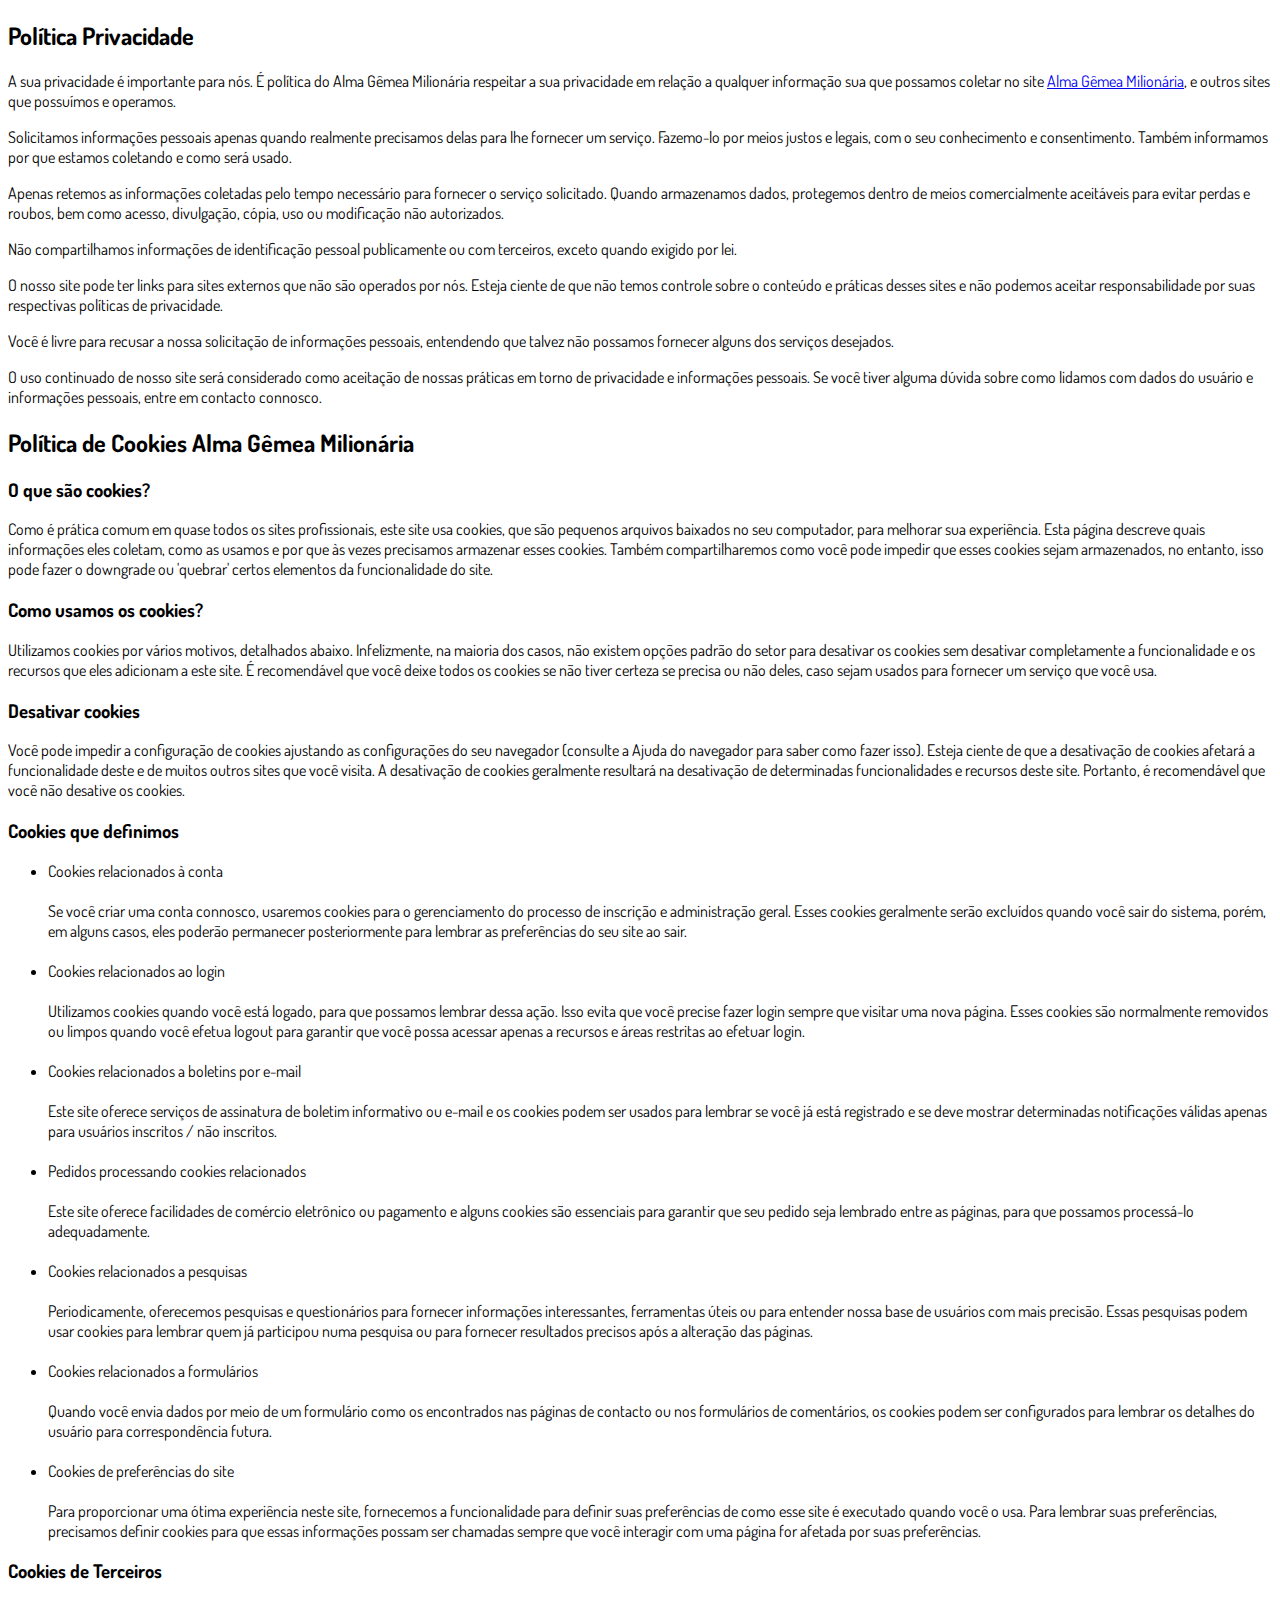
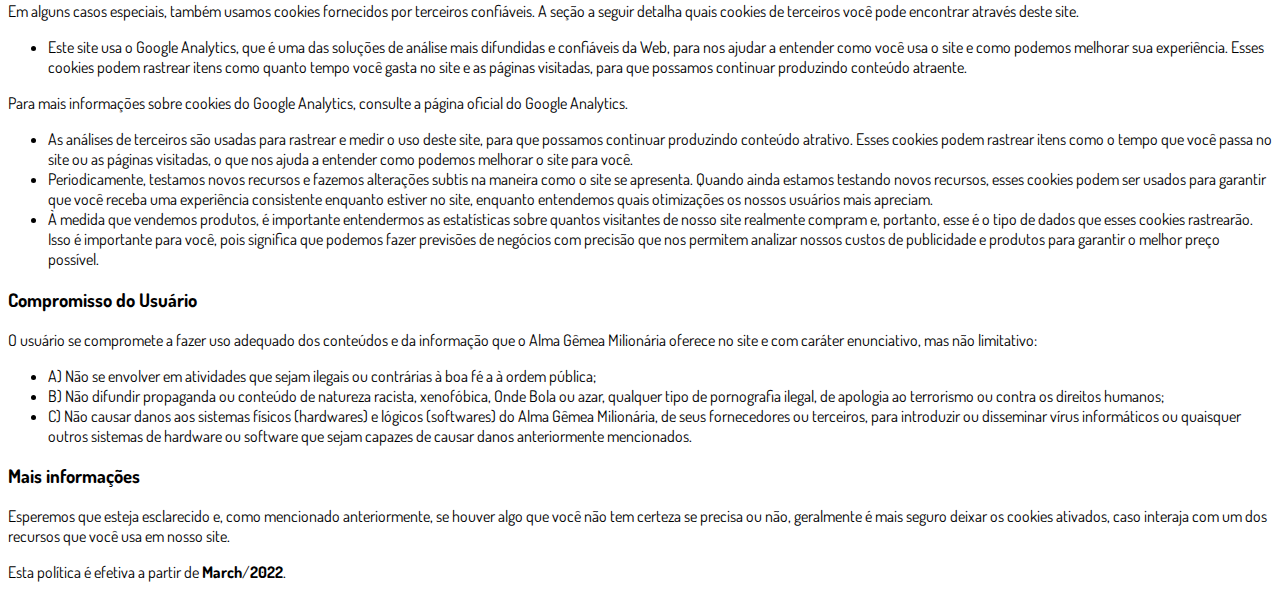
<file: agm/privacidade.html>
<!DOCTYPE html>
<html lang="pt-br">
  <head>
    <meta charset="utf-8">
    <meta name="viewport" content="width=device-width, initial-scale=1, shrink-to-fit=no">

    <link rel="stylesheet" href="https://stackpath.bootstrapcdn.com/bootstrap/4.1.3/css/bootstrap.min.css" integrity="sha384-MCw98/SFnGE8fJT3GXwEOngsV7Zt27NXFoaoApmYm81iuXoPkFOJwJ8ERdknLPMO" crossorigin="anonymous">

    <link rel="preconnect" href="https://fonts.googleapis.com">
    <link rel="preconnect" href="https://fonts.gstatic.com" crossorigin>
    <link href="https://fonts.googleapis.com/css2?family=Dosis:wght@200;300;400;500;600;700;800&display=swap" rel="stylesheet">
    
    <!-- Ícone da Página -->
    <link rel="shortcut icon" type="image/jpg" href="./assets/img/favicon.png">

    <!-- Título da Página -->
    <title>Política de Privacidade | Alma Gêmea Milionária</title>
    
    <style type="text/css">
      body {
        font-family: 'Dosis', sans-serif;
      }
    </style>

  </head>
  <body>
    
    <div class="container py-5">
      <div class="row justify-content-center">
        <div class="col-lg-8">
          <h2>Política Privacidade</h2>                    <p>A sua privacidade é importante para nós. É política do Alma Gêmea Milionária respeitar a sua privacidade em relação a qualquer informação sua que possamos coletar no site <a href="#">Alma Gêmea Milionária</a>, e outros sites que possuímos e operamos.</p>                    <p>Solicitamos informações pessoais apenas quando realmente precisamos delas para lhe fornecer um serviço. Fazemo-lo por meios justos e legais, com o seu conhecimento e consentimento. Também informamos por que estamos coletando e como será usado.                    </p>                    <p>Apenas retemos as informações coletadas pelo tempo necessário para fornecer o serviço solicitado. Quando armazenamos dados, protegemos dentro de meios comercialmente aceitáveis ​​para evitar perdas e roubos, bem como acesso, divulgação, cópia, uso ou                        modificação não autorizados.</p>                    <p>Não compartilhamos informações de identificação pessoal publicamente ou com terceiros, exceto quando exigido por lei.</p>                    <p>O nosso site pode ter links para sites externos que não são operados por nós. Esteja ciente de que não temos controle sobre o conteúdo e práticas desses sites e não podemos aceitar responsabilidade por suas respectivas políticas de privacidade</a>.                    </p>                    <p>Você é livre para recusar a nossa solicitação de informações pessoais, entendendo que talvez não possamos fornecer alguns dos serviços desejados.</p>                    <p>O uso continuado de nosso site será considerado como aceitação de nossas práticas em torno de privacidade e informações pessoais. Se você tiver alguma dúvida sobre como lidamos com dados do usuário e informações pessoais, entre em contacto connosco.</p>                    <h2>Política de Cookies Alma Gêmea Milionária</h2>                    <h3>O que são cookies?</h3>                    <p>Como é prática comum em quase todos os sites profissionais, este site usa cookies, que são pequenos arquivos baixados no seu computador, para melhorar sua experiência. Esta página descreve quais informações eles coletam, como as usamos e por que às vezes                        precisamos armazenar esses cookies. Também compartilharemos como você pode impedir que esses cookies sejam armazenados, no entanto, isso pode fazer o downgrade ou 'quebrar' certos elementos da funcionalidade do site.</p>                    <h3>Como usamos os cookies?</h3>                    <p>Utilizamos cookies por vários motivos, detalhados abaixo. Infelizmente, na maioria dos casos, não existem opções padrão do setor para desativar os cookies sem desativar completamente a funcionalidade e os recursos que eles adicionam a este site. É recomendável                        que você deixe todos os cookies se não tiver certeza se precisa ou não deles, caso sejam usados ​​para fornecer um serviço que você usa.</p>                    <h3>Desativar cookies</h3>                    <p>Você pode impedir a configuração de cookies ajustando as configurações do seu navegador (consulte a Ajuda do navegador para saber como fazer isso). Esteja ciente de que a desativação de cookies afetará a funcionalidade deste e de muitos outros sites que                        você visita. A desativação de cookies geralmente resultará na desativação de determinadas funcionalidades e recursos deste site. Portanto, é recomendável que você não desative os cookies.</p>                    <h3>Cookies que definimos</h3>                    <ul>                        <li>                            Cookies relacionados à conta<br><br> Se você criar uma conta connosco, usaremos cookies para o gerenciamento do processo de inscrição e administração geral. Esses cookies geralmente serão excluídos quando você sair do sistema, porém, em alguns                            casos, eles poderão permanecer posteriormente para lembrar as preferências do seu site ao sair.<br><br>                        </li>                        <li>                            Cookies relacionados ao login<br><br> Utilizamos cookies quando você está logado, para que possamos lembrar dessa ação. Isso evita que você precise fazer login sempre que visitar uma nova página. Esses cookies são normalmente removidos ou limpos                            quando você efetua logout para garantir que você possa acessar apenas a recursos e áreas restritas ao efetuar login.<br><br>                        </li>                        <li>                            Cookies relacionados a boletins por e-mail<br><br> Este site oferece serviços de assinatura de boletim informativo ou e-mail e os cookies podem ser usados ​​para lembrar se você já está registrado e se deve mostrar determinadas notificações                            válidas apenas para usuários inscritos / não inscritos.<br><br>                        </li>                        <li>                            Pedidos processando cookies relacionados<br><br> Este site oferece facilidades de comércio eletrônico ou pagamento e alguns cookies são essenciais para garantir que seu pedido seja lembrado entre as páginas, para que possamos processá-lo adequadamente.<br><br>                        </li>                        <li>                            Cookies relacionados a pesquisas<br><br> Periodicamente, oferecemos pesquisas e questionários para fornecer informações interessantes, ferramentas úteis ou para entender nossa base de usuários com mais precisão. Essas pesquisas podem usar cookies                            para lembrar quem já participou numa pesquisa ou para fornecer resultados precisos após a alteração das páginas.<br><br>                        </li>                        <li>                            Cookies relacionados a formulários<br><br> Quando você envia dados por meio de um formulário como os encontrados nas páginas de contacto ou nos formulários de comentários, os cookies podem ser configurados para lembrar os detalhes do usuário                            para correspondência futura.<br><br>                        </li>                        <li>                            Cookies de preferências do site<br><br> Para proporcionar uma ótima experiência neste site, fornecemos a funcionalidade para definir suas preferências de como esse site é executado quando você o usa. Para lembrar suas preferências, precisamos                            definir cookies para que essas informações possam ser chamadas sempre que você interagir com uma página for afetada por suas preferências.<br>                        </li>                    </ul>                    <h3>Cookies de Terceiros</h3>                    <p>Em alguns casos especiais, também usamos cookies fornecidos por terceiros confiáveis. A seção a seguir detalha quais cookies de terceiros você pode encontrar através deste site.</p>                    <ul>                        <li>                            Este site usa o Google Analytics, que é uma das soluções de análise mais difundidas e confiáveis ​​da Web, para nos ajudar a entender como você usa o site e como podemos melhorar sua experiência. Esses cookies podem rastrear itens como quanto tempo                            você gasta no site e as páginas visitadas, para que possamos continuar produzindo conteúdo atraente.                        </li>                    </ul>                    <p>Para mais informações sobre cookies do Google Analytics, consulte a página oficial do Google Analytics.</p>                    <ul>                        <li>                            As análises de terceiros são usadas para rastrear e medir o uso deste site, para que possamos continuar produzindo conteúdo atrativo. Esses cookies podem rastrear itens como o tempo que você passa no site ou as páginas visitadas, o que nos ajuda a entender                            como podemos melhorar o site para você.</li>                        <li>                            Periodicamente, testamos novos recursos e fazemos alterações subtis na maneira como o site se apresenta. Quando ainda estamos testando novos recursos, esses cookies podem ser usados ​​para garantir que você receba uma experiência consistente enquanto                            estiver no site, enquanto entendemos quais otimizações os nossos usuários mais apreciam.</li>                        <li>                            À medida que vendemos produtos, é importante entendermos as estatísticas sobre quantos visitantes de nosso site realmente compram e, portanto, esse é o tipo de dados que esses cookies rastrearão. Isso é importante para você, pois significa que podemos                            fazer previsões de negócios com precisão que nos permitem analizar nossos custos de publicidade e produtos para garantir o melhor preço possível.</li>                                            </ul>                    <h3>Compromisso do Usuário</h3>                                <p>O usuário se compromete a fazer uso adequado dos conteúdos e da informação que o Alma Gêmea Milionária oferece no site e com caráter enunciativo, mas não limitativo:</p>                                        <ul>                        <li>A) Não se envolver em atividades que sejam ilegais ou contrárias à boa fé a à ordem pública;</li>                        <li>B) Não difundir propaganda ou conteúdo de natureza racista, xenofóbica, <a style='color: inherit !important; text-decoration:none !important;' href='https://ondeapostar.pt/onde-da-a-bola/'>Onde Bola</a> ou azar, qualquer tipo de pornografia ilegal, de apologia ao terrorismo ou contra os direitos humanos;</li>                        <li>C) Não causar danos aos sistemas físicos (hardwares) e lógicos (softwares) do Alma Gêmea Milionária, de seus fornecedores ou terceiros, para introduzir ou disseminar vírus informáticos ou quaisquer outros sistemas de hardware ou software que sejam capazes de causar danos anteriormente mencionados.</li>                    </ul>                                        <h3>Mais informações</h3>                    <p>Esperemos que esteja esclarecido e, como mencionado anteriormente, se houver algo que você não tem certeza se precisa ou não, geralmente é mais seguro deixar os cookies ativados, caso interaja com um dos recursos que você usa em nosso site.</p>                    <p>Esta política é efetiva a partir de <strong>March</strong>/<strong>2022</strong>.</p>
        </div>
      </div>
    </div>

    <script src="https://code.jquery.com/jquery-3.3.1.slim.min.js" integrity="sha384-q8i/X+965DzO0rT7abK41JStQIAqVgRVzpbzo5smXKp4YfRvH+8abtTE1Pi6jizo" crossorigin="anonymous"></script>
    <script src="https://cdnjs.cloudflare.com/ajax/libs/popper.js/1.14.3/umd/popper.min.js" integrity="sha384-ZMP7rVo3mIykV+2+9J3UJ46jBk0WLaUAdn689aCwoqbBJiSnjAK/l8WvCWPIPm49" crossorigin="anonymous"></script>
    <script src="https://stackpath.bootstrapcdn.com/bootstrap/4.1.3/js/bootstrap.min.js" integrity="sha384-ChfqqxuZUCnJSK3+MXmPNIyE6ZbWh2IMqE241rYiqJxyMiZ6OW/JmZQ5stwEULTy" crossorigin="anonymous"></script>
  </body>
</html>
</file>
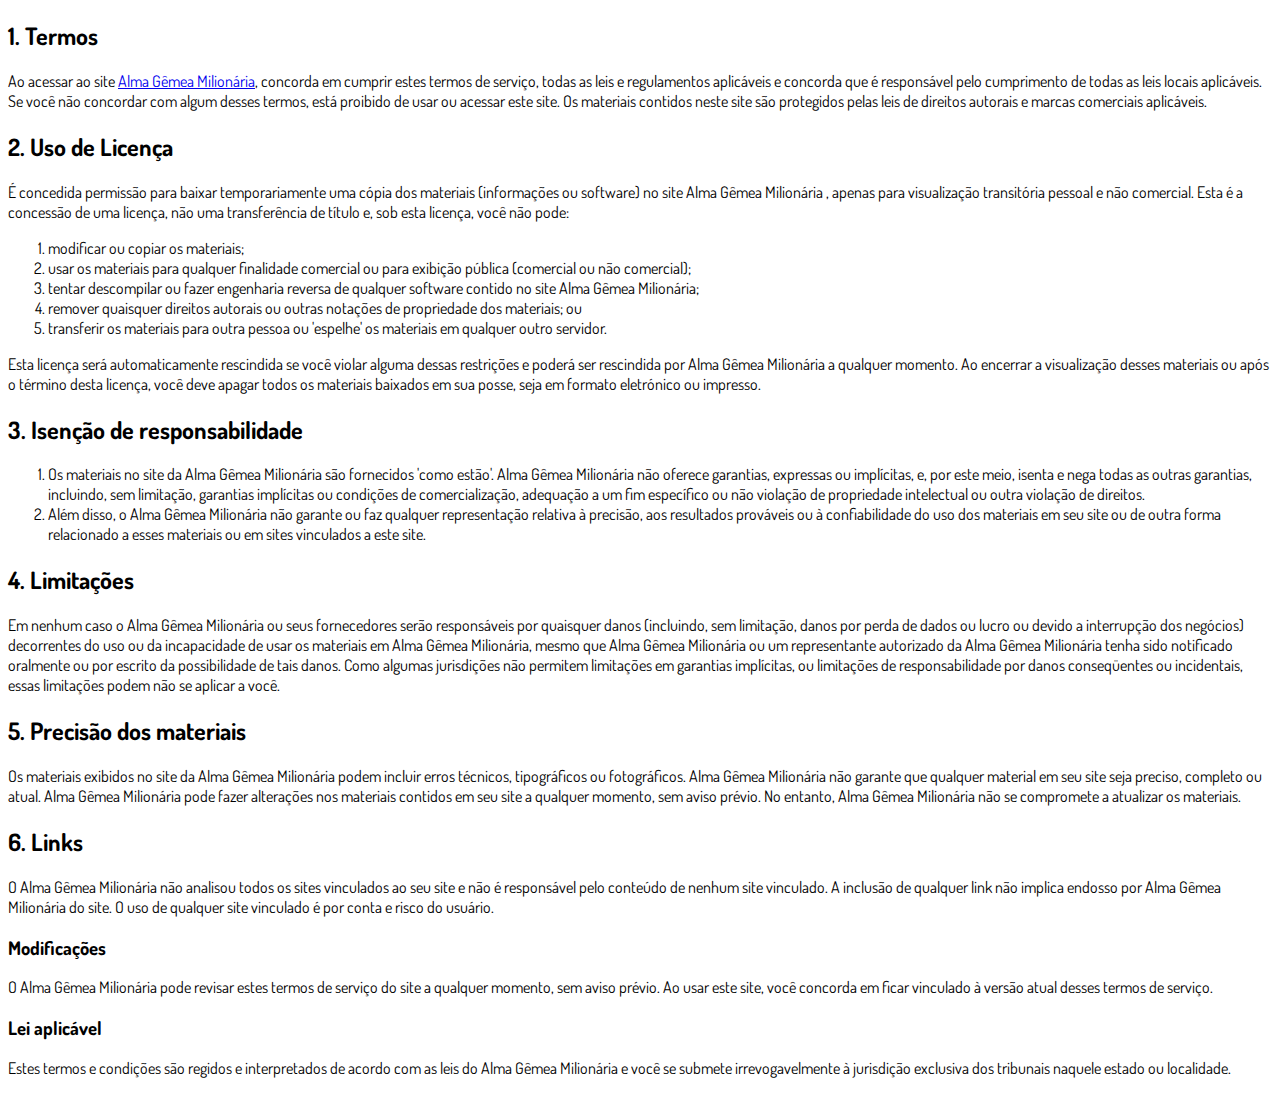
<file: agm/termos.html>
<!DOCTYPE html>
<html lang="pt-br">
  <head>
    <meta charset="utf-8">
    <meta name="viewport" content="width=device-width, initial-scale=1, shrink-to-fit=no">

    <link rel="stylesheet" href="https://stackpath.bootstrapcdn.com/bootstrap/4.1.3/css/bootstrap.min.css" integrity="sha384-MCw98/SFnGE8fJT3GXwEOngsV7Zt27NXFoaoApmYm81iuXoPkFOJwJ8ERdknLPMO" crossorigin="anonymous">

    <link rel="preconnect" href="https://fonts.googleapis.com">
    <link rel="preconnect" href="https://fonts.gstatic.com" crossorigin>
    <link href="https://fonts.googleapis.com/css2?family=Dosis:wght@200;300;400;500;600;700;800&display=swap" rel="stylesheet">
    
    <!-- Ícone da Página -->
    <link rel="shortcut icon" type="image/jpg" href="./assets/img/favicon.png">

    <!-- Título da Página -->
    <title>Termos de Uso | Alma Gêmea Milionária</title>
    
    <style type="text/css">
      body {
        font-family: 'Dosis', sans-serif;
      }
    </style>

  </head>
  <body>
    
    <div class="container py-5">
      <div class="row justify-content-center">
        <div class="col-lg-8">
          <h2>1. Termos</h2>            <p>Ao acessar ao site <a href='#'>Alma Gêmea Milionária</a>, concorda em cumprir estes termos de serviço, todas as leis e regulamentos aplicáveis ​​e concorda que é responsável pelo cumprimento de todas as leis locais aplicáveis. Se você não concordar com algum                desses termos, está proibido de usar ou acessar este site. Os materiais contidos neste site são protegidos pelas leis de direitos autorais e marcas comerciais aplicáveis.</p>            <h2>2. Uso de Licença</h2>            <p>É concedida permissão para baixar temporariamente uma cópia dos materiais (informações ou software) no site Alma Gêmea Milionária , apenas para visualização transitória pessoal e não comercial. Esta é a concessão de uma licença, não uma transferência de título e,                sob esta licença, você não pode: </p>            <ol>            <li>modificar ou copiar os materiais;  </li>            <li>usar os materiais para qualquer finalidade comercial ou para exibição pública (comercial ou não comercial);  </li>            <li>tentar descompilar ou fazer engenharia reversa de qualquer software contido no site Alma Gêmea Milionária;  </li>            <li>remover quaisquer direitos autorais ou outras notações de propriedade dos materiais; ou  </li>            <li>transferir os materiais para outra pessoa ou 'espelhe' os materiais em qualquer outro servidor.</li>            </ol>            <p>Esta licença será automaticamente rescindida se você violar alguma dessas restrições e poderá ser rescindida por Alma Gêmea Milionária a qualquer momento. Ao encerrar a visualização desses materiais ou após o término desta licença, você deve apagar todos os materiais                baixados em sua posse, seja em formato eletrónico ou impresso.</p>            <h2>3. Isenção de responsabilidade</h2>            <ol>            <li>Os materiais no site da Alma Gêmea Milionária são fornecidos 'como estão'. Alma Gêmea Milionária não oferece garantias, expressas ou implícitas, e, por este meio, isenta e nega todas as outras garantias, incluindo, sem limitação, garantias implícitas ou condições de comercialização,            adequação a um fim específico ou não violação de propriedade intelectual ou outra violação de direitos. </li>            <li>Além disso, o Alma Gêmea Milionária não garante ou faz qualquer representação relativa à precisão, aos resultados prováveis ​​ou à confiabilidade do uso dos            materiais em seu site ou de outra forma relacionado a esses materiais ou em sites vinculados a este site.</li>            </ol>            <h2>4. Limitações</h2>            <p>Em nenhum caso o Alma Gêmea Milionária ou seus fornecedores serão responsáveis ​​por quaisquer danos (incluindo, sem limitação, danos por perda de dados ou lucro ou devido a interrupção dos negócios) decorrentes do uso ou da incapacidade de usar os materiais em Alma Gêmea Milionária,                mesmo que Alma Gêmea Milionária ou um representante autorizado da Alma Gêmea Milionária tenha sido notificado oralmente ou por escrito da possibilidade de tais danos. Como algumas jurisdições não permitem limitações em garantias implícitas, ou limitações de responsabilidade                por danos conseqüentes ou incidentais, essas limitações podem não se aplicar a você.</p>            <h2>5. Precisão dos materiais</h2>            <p>Os materiais exibidos no site da Alma Gêmea Milionária podem incluir erros técnicos, tipográficos ou fotográficos. Alma Gêmea Milionária não garante que qualquer material em seu site seja preciso, completo ou atual. Alma Gêmea Milionária pode fazer alterações nos materiais contidos em seu                site a qualquer momento, sem aviso prévio. No entanto, Alma Gêmea Milionária não se compromete a atualizar os materiais.</p>            <h2>6. Links</h2>            <p>O Alma Gêmea Milionária não analisou todos os sites vinculados ao seu site e não é responsável pelo conteúdo de nenhum site vinculado. A inclusão de qualquer link não implica endosso por Alma Gêmea Milionária do site. O uso de qualquer site vinculado é por conta e risco do usuário.</p>            </p>            <h3>Modificações</h3>            <p>O Alma Gêmea Milionária pode revisar estes termos de serviço do site a qualquer momento, sem aviso prévio. Ao usar este site, você concorda em ficar vinculado à versão atual desses termos de serviço.</p>            <h3>Lei aplicável</h3>            <p>Estes termos e condições são regidos e interpretados de acordo com as leis do Alma Gêmea Milionária e você se submete irrevogavelmente à jurisdição exclusiva dos tribunais naquele estado ou localidade.</p>
        </div>
      </div>
    </div>

    <script src="https://code.jquery.com/jquery-3.3.1.slim.min.js" integrity="sha384-q8i/X+965DzO0rT7abK41JStQIAqVgRVzpbzo5smXKp4YfRvH+8abtTE1Pi6jizo" crossorigin="anonymous"></script>
    <script src="https://cdnjs.cloudflare.com/ajax/libs/popper.js/1.14.3/umd/popper.min.js" integrity="sha384-ZMP7rVo3mIykV+2+9J3UJ46jBk0WLaUAdn689aCwoqbBJiSnjAK/l8WvCWPIPm49" crossorigin="anonymous"></script>
    <script src="https://stackpath.bootstrapcdn.com/bootstrap/4.1.3/js/bootstrap.min.js" integrity="sha384-ChfqqxuZUCnJSK3+MXmPNIyE6ZbWh2IMqE241rYiqJxyMiZ6OW/JmZQ5stwEULTy" crossorigin="anonymous"></script>
  </body>
</html>
</file>
